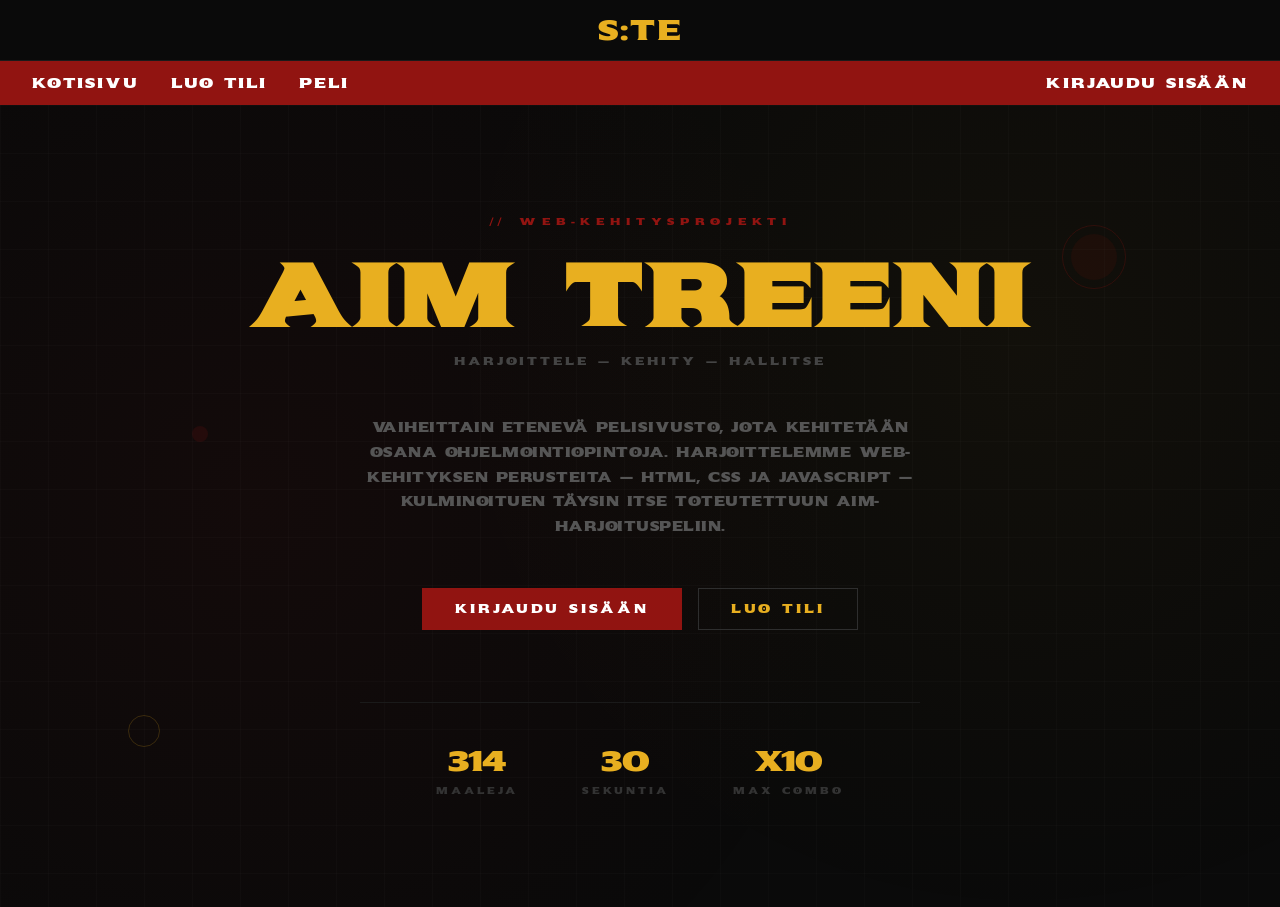
<file: index.html>
<!DOCTYPE html>
<html lang="fi">
<head>
    <meta charset="UTF-8">
    <meta name="viewport" content="width=device-width, initial-scale=1.0">
    <title>S:TE</title>
    <link rel="stylesheet" href="styles.css">
    <link rel="preconnect" href="https://fonts.googleapis.com">
    <link rel="preconnect" href="https://fonts.gstatic.com" crossorigin>
    <link href="https://fonts.googleapis.com/css2?family=Sekuya&display=swap" rel="stylesheet">
</head>
<body>
    <header>
        <a href="index.html" class="logo">S:TE</a>
    </header>
    <nav class="navi">
        <div class="knopachke">
            <a href="index.html" class="koti">Kotisivu</a>
            <a href="register.html" class="koti">Luo tili</a>
            <a href="game.html" class="koti">Peli</a>
        </div>
        <a href="login.html" class="koti">Kirjaudu sisään</a>
    </nav>

    <div class="hero">
        <div class="hero-bg"></div>
        <div class="hero-grid"></div>

        <!-- floating deco targets -->
        <div class="hero-deco deco-a"></div>
        <div class="hero-deco deco-b"></div>
        <div class="hero-deco deco-c"></div>

        <p class="hero-tag">// web-kehitysprojekti</p>
        <h1 class="hero-title">AIM TREENI</h1>
        <p class="hero-sub">Harjoittele — Kehity — Hallitse</p>

        <p class="hero-desc">
            Vaiheittain etenevä pelisivusto, jota kehitetään osana ohjelmointiopintoja.
            Harjoittelemme web-kehityksen perusteita — HTML, CSS ja JavaScript —
            kulminoituen täysin itse toteutettuun aim-harjoituspeliin.
        </p>

        <div class="hero-actions">
            <a href="login.html" class="btn-primary">Kirjaudu sisään</a>
            <a href="register.html" class="btn-secondary">Luo tili</a>
        </div>

        <div class="hero-stats">
            <div class="stat-item">
                <span class="stat-val" id="statTargets">∞</span>
                <span class="stat-label">Maaleja</span>
            </div>
            <div class="stat-item">
                <span class="stat-val">30</span>
                <span class="stat-label">Sekuntia</span>
            </div>
            <div class="stat-item">
                <span class="stat-val">x10</span>
                <span class="stat-label">Max combo</span>
            </div>
        </div>
    </div>

    <script>
        let n = 0;
        const el = document.getElementById('statTargets');
        const iv = setInterval(() => {
            n += Math.ceil(Math.random() * 9);
            if (n >= 999) { el.textContent = '∞'; clearInterval(iv); return; }
            el.textContent = n;
        }, 18);
    </script>
</body>
</html>
</file>
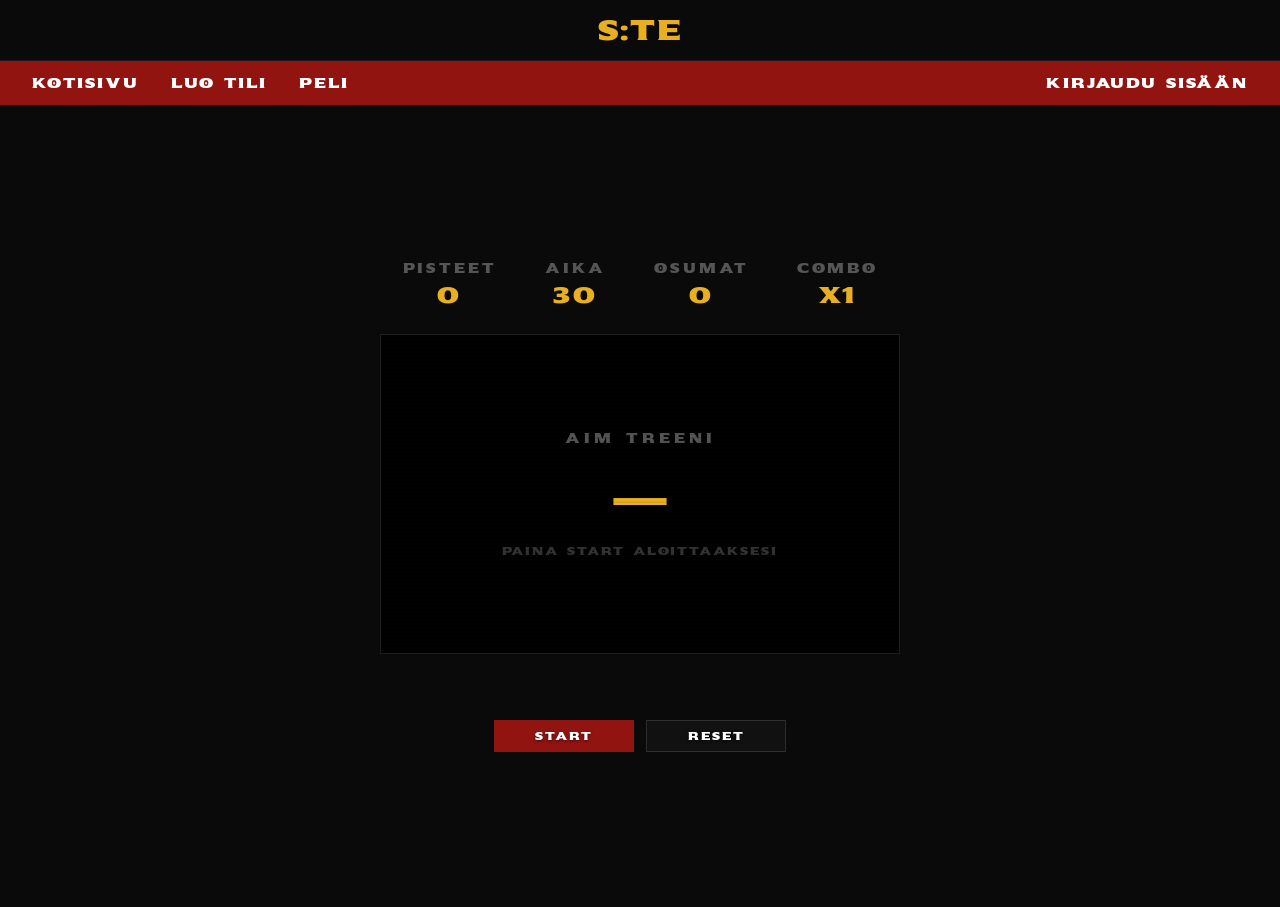
<file: game.html>
<!DOCTYPE html>
<html lang="fi">
<head>
    <meta charset="UTF-8">
    <meta name="viewport" content="width=device-width, initial-scale=1.0">
    <title>S:TE — Peli</title>
    <link rel="stylesheet" href="styles.css">
    <link rel="preconnect" href="https://fonts.googleapis.com">
    <link rel="preconnect" href="https://fonts.gstatic.com" crossorigin>
    <link href="https://fonts.googleapis.com/css2?family=Sekuya&display=swap" rel="stylesheet">
    <link rel="stylesheet" href="gamesty.css">
</head>
<body>
    <header>
        <a href="index.html" class="logo">S:TE</a>
    </header>
    <nav class="navi">
        <div class="knopachke">
            <a href="index.html" class="koti">Kotisivu</a>
            <a href="register.html" class="koti">Luo tili</a>
            <a href="game.html" class="koti">Peli</a>
        </div>
        <a href="login.html" class="koti">Kirjaudu sisään</a>
    </nav>

    <div class="game-section">
        <div class="game-hud">
            <div>Pisteet<span class="hud-val" id="score">0</span></div>
            <div>Aika<span class="hud-val" id="timer">30</span></div>
            <div>Osumat<span class="hud-val" id="hits">0</span></div>
            <div>Combo<span class="hud-val" id="combo">x1</span></div>
        </div>

        <div class="arena" id="arena" onclick="handleMiss()">
            <div class="combo-flash" id="comboFlash"></div>
            <div class="overlay" id="overlay">
                <p class="overlay-title">AIM TREENI</p>
                <p class="overlay-score" id="finalScore">—</p>
                <p class="overlay-sub" id="overlayMsg">Paina START aloittaaksesi</p>
            </div>
        </div>

        <p class="game-msg" id="msg"></p>

        <div class="game-controls">
            <button id="startBtn" onclick="startGame()">START</button>
            <button id="resetBtn" onclick="resetGame()">RESET</button>
        </div>
    </div>

    <script>
        let score = 0, hits = 0, combo = 1, timeLeft = 30;
        let gameRunning = false;
        let timerInterval = null;
        let targetTimeout = null;
        let currentTarget = null;

        const arena = document.getElementById('arena');
        const overlay = document.getElementById('overlay');

        function rand(min, max) { return Math.floor(Math.random() * (max - min)) + min; }

        function bumpHud(id) {
            const el = document.getElementById(id);
            el.classList.remove('bump');
            void el.offsetWidth;
            el.classList.add('bump');
        }

        function spawnRipple(x, y) {
            const r = document.createElement('div');
            r.className = 'hit-ripple';
            r.style.left = x + 'px';
            r.style.top  = y + 'px';
            arena.appendChild(r);
            setTimeout(() => r.remove(), 400);
        }

        function spawnFloatText(x, y, txt) {
            const f = document.createElement('div');
            f.className = 'float-text';
            f.textContent = txt;
            f.style.left = x + 'px';
            f.style.top  = (y - 10) + 'px';
            arena.appendChild(f);
            setTimeout(() => f.remove(), 600);
        }

        function spawnTarget() {
            if (!gameRunning) return;
            if (currentTarget) currentTarget.remove();

            const t = document.createElement('div');
            t.className = 'target';

            const size = 44;
            const x = rand(4, 520 - size - 4);
            const y = rand(4, 320 - size - 4);
            t.style.left = x + 'px';
            t.style.top  = y + 'px';

            const lifespan = 1500;
            t.style.setProperty('--lifespan', lifespan + 'ms');

            t.addEventListener('click', (e) => {
                e.stopPropagation();
                const cx = x + size / 2;
                const cy = y + size / 2;
                spawnRipple(cx, cy);
                spawnFloatText(cx, cy, '+' + (10 * combo));
                hitTarget();
            });

            arena.appendChild(t);
            currentTarget = t;

            targetTimeout = setTimeout(() => {
                if (currentTarget === t) {
                    t.remove();
                    currentTarget = null;
                    combo = 1;
                    updateHUD();
                    spawnTarget();
                }
            }, lifespan);
        }

        function hitTarget() {
            if (!gameRunning) return;
            clearTimeout(targetTimeout);
            if (currentTarget) { currentTarget.remove(); currentTarget = null; }

            const pts = 10 * combo;
            score += pts;
            hits++;
            combo = Math.min(combo + 1, 10);

            // flash arena border
            arena.classList.add('hit-flash');
            setTimeout(() => arena.classList.remove('hit-flash'), 200);

            showMsg('+ ' + pts, true);
            showCombo();
            updateHUD();
            bumpHud('score');
            bumpHud('hits');
            spawnTarget();
        }

        function handleMiss() {
            if (!gameRunning) return;
            combo = 1;
            updateHUD();
            showMsg('MISS', false);
        }

        function showMsg(txt, hit) {
            const m = document.getElementById('msg');
            m.textContent = txt;
            m.className = 'game-msg ' + (hit ? 'hit' : 'miss');
            setTimeout(() => { m.textContent = ''; m.className = 'game-msg'; }, 600);
        }

        function showCombo() {
            if (combo < 2) return;
            const f = document.getElementById('comboFlash');
            f.textContent = 'COMBO x' + combo + '!';
            f.classList.remove('show');
            void f.offsetWidth;
            f.classList.add('show');
            setTimeout(() => f.classList.remove('show'), 500);
        }

        function updateHUD() {
            document.getElementById('score').textContent = score;
            document.getElementById('timer').textContent = timeLeft;
            document.getElementById('hits').textContent = hits;
            document.getElementById('combo').textContent = 'x' + combo;
        }

        function startGame() {
            if (gameRunning) return;
            score = 0; hits = 0; combo = 1; timeLeft = 30;
            gameRunning = true;
            overlay.style.display = 'none';
            updateHUD();
            spawnTarget();

            timerInterval = setInterval(() => {
                timeLeft--;
                updateHUD();
                bumpHud('timer');
                if (timeLeft <= 0) endGame();
            }, 1000);
        }

        function endGame() {
            gameRunning = false;
            clearInterval(timerInterval);
            clearTimeout(targetTimeout);
            if (currentTarget) { currentTarget.remove(); currentTarget = null; }

            document.getElementById('finalScore').textContent = score;
            document.getElementById('overlayMsg').textContent = hits + ' osumaa — paina START uudelleen';
            overlay.style.display = 'flex';
        }

        function resetGame() {
            gameRunning = false;
            clearInterval(timerInterval);
            clearTimeout(targetTimeout);
            if (currentTarget) { currentTarget.remove(); currentTarget = null; }
            score = 0; hits = 0; combo = 1; timeLeft = 30;
            updateHUD();
            document.getElementById('finalScore').textContent = '—';
            document.getElementById('overlayMsg').textContent = 'Paina START aloittaaksesi';
            overlay.style.display = 'flex';
        }
    </script>
</body>
</html>
</file>
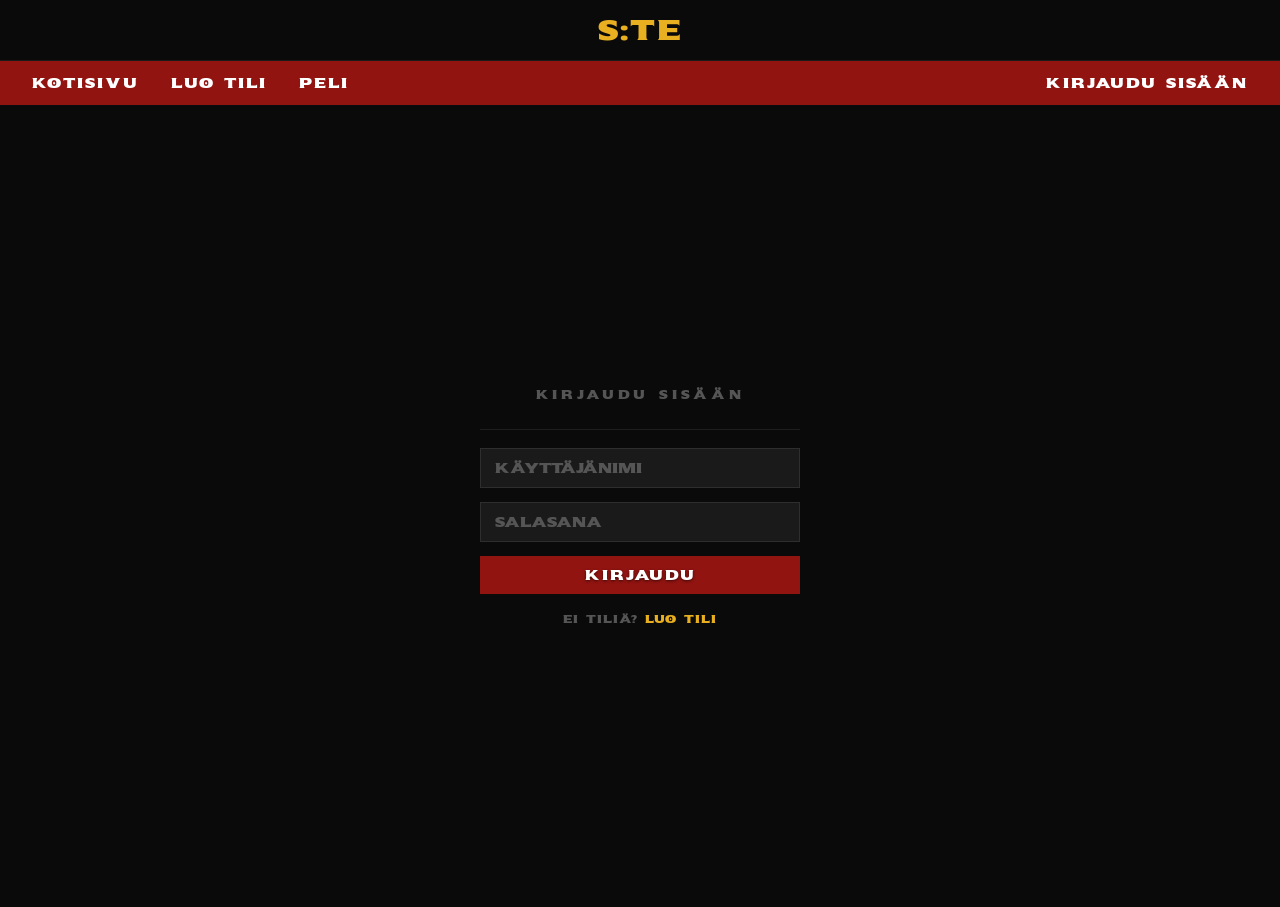
<file: login.html>
<!DOCTYPE html>
<html lang="fi">
<head>
    <meta charset="UTF-8">
    <meta name="viewport" content="width=device-width, initial-scale=1.0">
    <title>S:TE — Kirjaudu</title>
    <link rel="stylesheet" href="styles.css">
    <link rel="preconnect" href="https://fonts.googleapis.com">
    <link rel="preconnect" href="https://fonts.gstatic.com" crossorigin>
    <link href="https://fonts.googleapis.com/css2?family=Sekuya&display=swap" rel="stylesheet">
</head>
<body>
    <header>
        <a href="index.html" class="logo">S:TE</a>
    </header>
    <nav class="navi">
        <div class="knopachke">
            <a href="index.html" class="koti">Kotisivu</a>
            <a href="register.html" class="koti">Luo tili</a>
            <a href="game.html" class="koti">Peli</a>
        </div>
        <a href="login.html" class="koti">Kirjaudu sisään</a>
    </nav>
    <section>
        <div class="form-box">
            <p class="form-title">Kirjaudu sisään</p>
            <hr class="divider">
            <input type="text" placeholder="käyttäjänimi" />
            <input type="password" placeholder="salasana" />
            <button class="regaknop" onclick="tryRegister()">Kirjaudu</button>

    <script>
        function tryRegister() {
            const fields = document.querySelectorAll('input');
            for (const f of fields) {
                if (f.value.trim() === '') {
                    window.location.href = '404.html';
                    return;
                }
            }
            window.location.href = 'game.html';
        }
    </script>
            <p class="form-link">Ei tiliä? <a href="register.html">Luo tili</a></p>
        </div>
    </section>
</body>
</html>
</file>
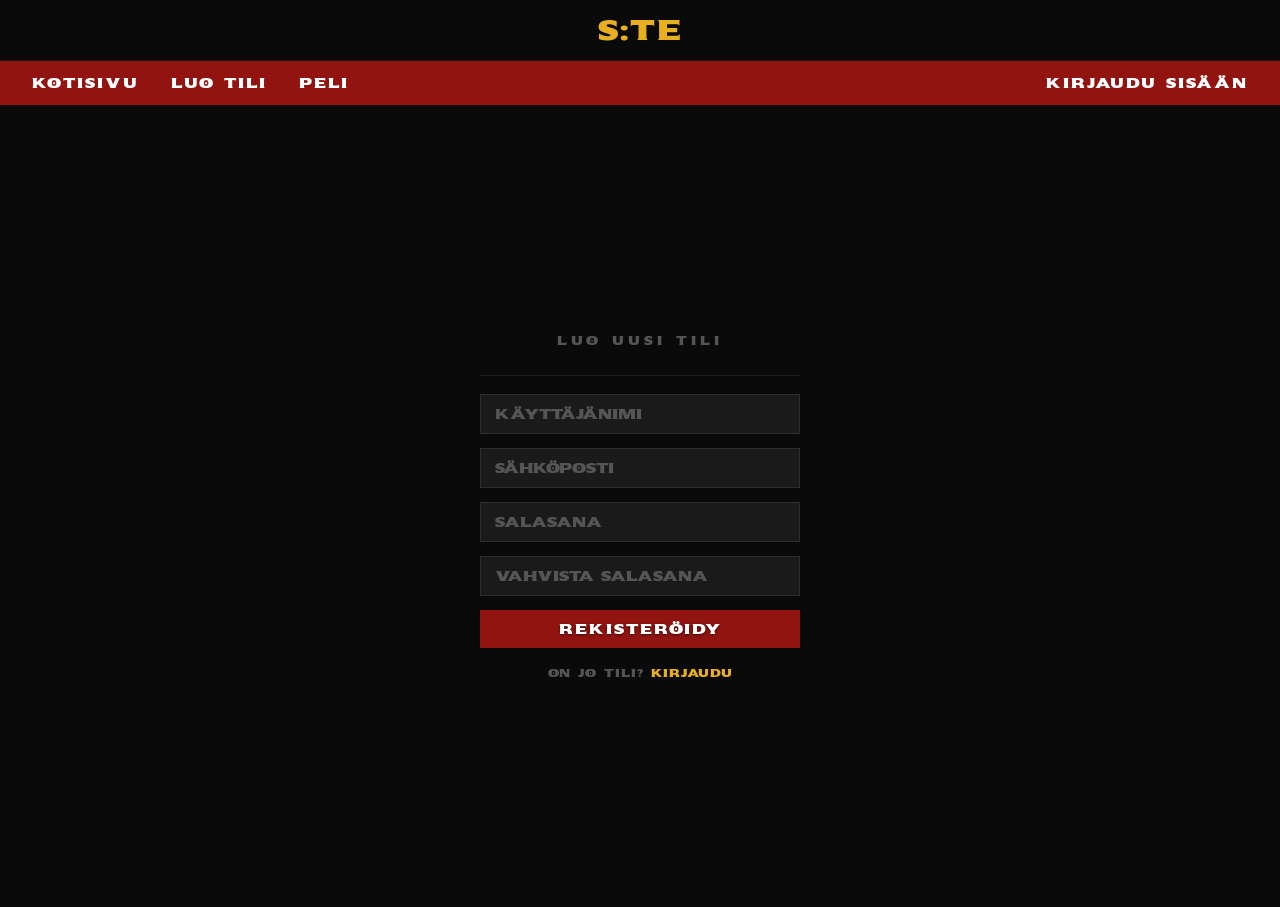
<file: register.html>
<!DOCTYPE html>
<html lang="fi">
<head>
    <meta charset="UTF-8">
    <meta name="viewport" content="width=device-width, initial-scale=1.0">
    <title>S:TE — Luo tili</title>
    <link rel="stylesheet" href="styles.css">
    <link rel="preconnect" href="https://fonts.googleapis.com">
    <link rel="preconnect" href="https://fonts.gstatic.com" crossorigin>
    <link href="https://fonts.googleapis.com/css2?family=Sekuya&display=swap" rel="stylesheet">
</head>
<body>
    <header>
        <a href="index.html" class="logo">S:TE</a>
    </header>
    <nav class="navi">
        <div class="knopachke">
            <a href="index.html" class="koti">Kotisivu</a>
            <a href="register.html" class="koti">Luo tili</a>
            <a href="game.html" class="koti">Peli</a>
        </div>
        <a href="login.html" class="koti">Kirjaudu sisään</a>
    </nav>
    <section>
        <div class="form-box">
            <p class="form-title">Luo uusi tili</p>
            <hr class="divider">
            <input type="text" placeholder="käyttäjänimi" />
            <input type="email" placeholder="sähköposti" />
            <input type="password" placeholder="salasana" />
            <input type="password" placeholder="vahvista salasana" />
            <button class="regaknop" onclick="tryRegister()">Rekisteröidy</button>
    <script>
        function tryRegister() {
            const fields = document.querySelectorAll('input');
            for (const f of fields) {
                if (f.value.trim() === '') {
                    window.location.href = '404.html';
                    return;
                }
            }
            window.location.href = 'login.html';
        }
    </script>
            <p class="form-link">On jo tili? <a href="login.html">Kirjaudu</a></p>
        </div>
    </section>
</body>
</html>
</file>
<file: styles.css>
* { box-sizing: border-box; margin: 0; padding: 0; }

body {
    background-color: #0a0a0a;
    color: #ccc;
    font-family: "Sekuya", system-ui;
    min-height: 100vh;
    animation: fadeIn 0.4s ease;
}

@keyframes fadeIn {
    from { opacity: 0; transform: translateY(6px); }
    to   { opacity: 1; transform: translateY(0); }
}

/* ── HEADER ── */
header {
    background-color: #0a0a0a;
    display: flex;
    justify-content: center;
    align-items: center;
    padding: 12px 0;
    border-bottom: 1px solid #1a1a1a;
    animation: slideDown 0.5s ease;
}

@keyframes slideDown {
    from { opacity: 0; transform: translateY(-12px); }
    to   { opacity: 1; transform: translateY(0); }
}

.logo {
    font-weight: 400;
    color: #e8af20;
    letter-spacing: 2px;
    text-decoration: none;
    font-size: 28px;
    transition: text-shadow 0.3s, letter-spacing 0.3s;
}

.logo:hover {
    text-shadow: 0 0 18px rgba(232,175,32,0.5);
    letter-spacing: 4px;
}

/* ── NAV ── */
.navi {
    background-color: #911411;
    height: 44px;
    display: flex;
    justify-content: space-between;
    align-items: center;
    padding: 0 32px;
    animation: slideDown 0.5s ease 0.05s both;
    position: relative;
    overflow: hidden;
}

.navi::after {
    content: '';
    position: absolute;
    bottom: 0; left: -100%;
    width: 60%;
    height: 1px;
    background: rgba(255,255,255,0.15);
    animation: navShine 4s linear infinite;
}

@keyframes navShine {
    from { left: -60%; }
    to   { left: 110%; }
}

.knopachke {
    display: flex;
    gap: 32px;
    align-items: center;
}

.koti {
    font-size: 14px;
    letter-spacing: 2px;
    font-weight: 100;
    cursor: pointer;
    color: #ffffff;
    text-decoration: none;
    text-transform: uppercase;
    transition: opacity 0.2s, letter-spacing 0.2s;
    position: relative;
}

.koti::after {
    content: '';
    position: absolute;
    bottom: -2px; left: 0;
    width: 0; height: 1px;
    background: #fff;
    transition: width 0.25s ease;
}

.koti:hover { opacity: 0.85; letter-spacing: 3px; }
.koti:hover::after { width: 100%; }

/* ── INPUTS ── */
input {
    background-color: #1a1a1a;
    border: 1px solid #2e2e2e;
    color: #ffffff;
    padding: 10px 14px;
    width: 320px;
    font-family: "Sekuya", system-ui;
    font-size: 14px;
    outline: none;
    transition: border-color 0.25s, box-shadow 0.25s, background-color 0.25s;
}

input:focus {
    border-color: #911411;
    box-shadow: 0 0 0 2px rgba(145,20,17,0.18), 0 0 12px rgba(145,20,17,0.12);
    background-color: #1f1a1a;
}

input::placeholder { color: #555; }

/* ── BUTTONS ── */
.regaknop, .logakno, button {
    background-color: #911411;
    color: #ffffff;
    border: none;
    padding: 10px 16px;
    cursor: pointer;
    width: 320px;
    font-family: "Sekuya", system-ui;
    font-size: 14px;
    letter-spacing: 2px;
    text-transform: uppercase;
    transition: background-color 0.2s, transform 0.1s, box-shadow 0.2s;
    text-shadow: 0px 1px 3px rgba(0,0,0,0.6);
    position: relative;
    overflow: hidden;
}

.regaknop::after, .logakno::after, button::after {
    content: '';
    position: absolute;
    top: 50%; left: 50%;
    width: 0; height: 0;
    background: rgba(255,255,255,0.12);
    border-radius: 50%;
    transform: translate(-50%, -50%);
    transition: width 0.4s ease, height 0.4s ease, opacity 0.4s;
    opacity: 0;
}

button:active::after { width: 300px; height: 300px; opacity: 1; }

button:hover {
    background-color: #b01815;
    transform: translateY(-1px);
    box-shadow: 0 4px 16px rgba(145,20,17,0.35);
}

button:active { transform: translateY(1px); box-shadow: none; }

/* ── FORM ── */
.form-box {
    display: flex;
    flex-direction: column;
    gap: 14px;
    animation: formUp 0.5s cubic-bezier(0.22,1,0.36,1) 0.1s both;
}

@keyframes formUp {
    from { opacity: 0; transform: translateY(20px); }
    to   { opacity: 1; transform: translateY(0); }
}

section {
    height: calc(100vh - 44px - 54px);
    display: flex;
    justify-content: center;
    align-items: center;
}

.form-title {
    font-size: 12px;
    letter-spacing: 4px;
    text-transform: uppercase;
    color: #555;
    text-align: center;
    margin-bottom: 8px;
}

.form-link {
    text-align: center;
    font-size: 11px;
    letter-spacing: 1px;
    color: #555;
    margin-top: 4px;
}

.form-link a {
    color: #e8af20;
    text-decoration: none;
    transition: text-shadow 0.2s;
}

.form-link a:hover {
    text-decoration: underline;
    text-shadow: 0 0 10px rgba(232,175,32,0.4);
}

.divider {
    border: none;
    border-top: 1px solid #1e1e1e;
    margin: 4px 0;
}

/* ── 404 ── */
.err-box {
    display: flex;
    flex-direction: column;
    align-items: center;
    gap: 20px;
    animation: formUp 0.5s cubic-bezier(0.22,1,0.36,1) both;
}

.err-num {
    font-size: 96px;
    color: #911411;
    letter-spacing: 8px;
    animation: errPulse 2.5s ease-in-out infinite;
}

@keyframes errPulse {
    0%, 100% { text-shadow: 0 0 20px rgba(145,20,17,0.3); }
    50%       { text-shadow: 0 0 48px rgba(145,20,17,0.7); }
}

.err-line {
    border: none;
    border-top: 1px solid #2e2e2e;
    width: 200px;
}

.err-msg {
    font-size: 13px;
    letter-spacing: 4px;
    text-transform: uppercase;
    color: #444;
}

/* ── INDEX ── */
.hero {
    display: flex;
    flex-direction: column;
    align-items: center;
    justify-content: center;
    min-height: calc(100vh - 44px - 54px);
    padding: 60px 24px;
    position: relative;
    overflow: hidden;
    text-align: center;
}

.hero-bg {
    position: absolute;
    inset: 0;
    background:
        radial-gradient(circle at 20% 50%, rgba(145,20,17,0.07) 0%, transparent 55%),
        radial-gradient(circle at 80% 30%, rgba(232,175,32,0.04) 0%, transparent 50%);
    pointer-events: none;
}

/* animated crosshair grid */
.hero-grid {
    position: absolute;
    inset: 0;
    background-image:
        linear-gradient(rgba(255,255,255,0.015) 1px, transparent 1px),
        linear-gradient(90deg, rgba(255,255,255,0.015) 1px, transparent 1px);
    background-size: 48px 48px;
    animation: gridDrift 20s linear infinite;
    pointer-events: none;
}

@keyframes gridDrift {
    from { background-position: 0 0; }
    to   { background-position: 48px 48px; }
}

.hero-tag {
    font-size: 10px;
    letter-spacing: 6px;
    text-transform: uppercase;
    color: #911411;
    margin-bottom: 24px;
    animation: fadeIn 0.6s ease 0.2s both;
}

.hero-title {
    font-size: clamp(40px, 8vw, 86px);
    color: #e8af20;
    letter-spacing: 6px;
    line-height: 1.05;
    margin-bottom: 12px;
    animation: heroSlide 0.7s cubic-bezier(0.22,1,0.36,1) 0.1s both;
}

@keyframes heroSlide {
    from { opacity: 0; transform: translateY(28px); }
    to   { opacity: 1; transform: translateY(0); }
}

.hero-sub {
    font-size: 11px;
    letter-spacing: 3px;
    text-transform: uppercase;
    color: #444;
    margin-bottom: 48px;
    animation: fadeIn 0.6s ease 0.35s both;
}

.hero-desc {
    max-width: 560px;
    font-size: 13px;
    line-height: 1.9;
    color: #555;
    letter-spacing: 0.5px;
    margin-bottom: 48px;
    animation: fadeIn 0.6s ease 0.45s both;
}

.hero-actions {
    display: flex;
    gap: 16px;
    animation: fadeIn 0.6s ease 0.55s both;
}

.hero-actions a {
    display: inline-block;
    padding: 12px 32px;
    font-family: "Sekuya", system-ui;
    font-size: 12px;
    letter-spacing: 3px;
    text-transform: uppercase;
    text-decoration: none;
    transition: transform 0.2s, box-shadow 0.2s;
    position: relative;
    overflow: hidden;
}

.hero-actions a::after {
    content: '';
    position: absolute;
    top: 50%; left: 50%;
    width: 0; height: 0;
    background: rgba(255,255,255,0.1);
    border-radius: 50%;
    transform: translate(-50%, -50%);
    transition: width 0.4s, height 0.4s, opacity 0.4s;
    opacity: 0;
}

.hero-actions a:active::after { width: 200px; height: 200px; opacity: 1; }

.btn-primary {
    background: #911411;
    color: #fff;
    border: 1px solid #911411;
}

.btn-primary:hover {
    transform: translateY(-2px);
    box-shadow: 0 6px 24px rgba(145,20,17,0.4);
}

.btn-secondary {
    background: transparent;
    color: #e8af20;
    border: 1px solid #2e2e2e;
}

.btn-secondary:hover {
    transform: translateY(-2px);
    border-color: #e8af20;
    box-shadow: 0 6px 24px rgba(232,175,32,0.12);
}

.hero-stats {
    display: flex;
    gap: 64px;
    margin-top: 72px;
    border-top: 1px solid #1a1a1a;
    padding-top: 40px;
    animation: fadeIn 0.6s ease 0.7s both;
    width: 100%;
    max-width: 560px;
    justify-content: center;
}

.stat-item {
    text-align: center;
}

.stat-val {
    font-size: 28px;
    color: #e8af20;
    display: block;
    animation: countUp 1s ease 0.8s both;
}

@keyframes countUp {
    from { opacity: 0; transform: translateY(8px); }
    to   { opacity: 1; transform: translateY(0); }
}

.stat-label {
    font-size: 9px;
    letter-spacing: 3px;
    text-transform: uppercase;
    color: #333;
    margin-top: 6px;
    display: block;
}

/* floating target deco */
.hero-deco {
    position: absolute;
    border-radius: 50%;
    pointer-events: none;
}

.deco-a {
    width: 64px; height: 64px;
    top: 15%; right: 12%;
    border: 1px solid rgba(145,20,17,0.25);
    animation: decoFloat 6s ease-in-out infinite;
}

.deco-a::before {
    content: '';
    position: absolute;
    inset: 8px;
    border-radius: 50%;
    background: rgba(145,20,17,0.1);
    animation: decoPulse 6s ease-in-out infinite;
}

.deco-b {
    width: 32px; height: 32px;
    bottom: 20%; left: 10%;
    border: 1px solid rgba(232,175,32,0.2);
    animation: decoFloat 8s ease-in-out infinite reverse;
}

.deco-c {
    width: 16px; height: 16px;
    top: 40%; left: 15%;
    background: rgba(145,20,17,0.15);
    animation: decoFloat 5s ease-in-out infinite 1s;
}

@keyframes decoFloat {
    0%, 100% { transform: translateY(0px); }
    50%       { transform: translateY(-14px); }
}

@keyframes decoPulse {
    0%, 100% { opacity: 0.5; }
    50%       { opacity: 1; }
}
</file>
<file: gamesty.css>
.game-section {
    height: calc(100vh - 44px - 54px);
    display: flex;
    flex-direction: column;
    align-items: center;
    justify-content: center;
    gap: 24px;
    animation: fadeIn 0.4s ease;
}

/* ── HUD ── */
.game-hud {
    display: flex;
    gap: 48px;
    font-size: 13px;
    letter-spacing: 3px;
    text-transform: uppercase;
    color: #555;
    animation: slideDown 0.5s ease both;
}

.hud-val {
    color: #e8af20;
    font-size: 22px;
    display: block;
    text-align: center;
    margin-top: 4px;
    transition: transform 0.1s;
}

/* ── ARENA ── */
.arena {
    position: relative;
    width: 520px;
    height: 320px;
    border: 1px solid #1e1e1e;
    background: #0d0d0d;
    overflow: hidden;
    cursor: crosshair;
    animation: arenaReveal 0.5s ease 0.1s both;
    box-shadow: 0 0 0 0 rgba(145,20,17,0);
    transition: box-shadow 0.3s;
}

.arena.hit-flash {
    box-shadow: inset 0 0 15px rgba(101, 7, 5, 0.25);
}

@keyframes arenaReveal {
    from { opacity: 0; transform: scaleY(0.96); }
    to   { opacity: 1; transform: scaleY(1); }
}

/* scanline effect */
.arena::after {
    content: '';
    position: absolute;
    inset: 0;
    background: repeating-linear-gradient(
        0deg,
        transparent,
        transparent 2px,
        rgba(0,0,0,0.06) 2px,
        rgba(0,0,0,0.06) 4px
    );
    pointer-events: none;
    z-index: 10;
}

/* ── TARGET ── */
.target {
    position: absolute;
    width: 44px;
    height: 44px;
    border-radius: 50%;
    background: radial-gradient(circle at 35% 35%, #c41814, #911411);
    border: 2px solid #ff003c;
    cursor: crosshair;
    animation: targetSpawn 0.15s cubic-bezier(0.22,1,0.36,1);
    transform-origin: center;
}

@keyframes targetSpawn {
    0%   { transform: scale(1) rotate(-30deg); opacity: 0; }
    50%  { transform: scale(1.15); }
    100% { transform: scale(1); opacity: 1; }
}

/* ── HIT RIPPLE ── */
.hit-ripple {
    position: absolute;
    border-radius: 50%;
    border: 2px solid #ff003c;
    pointer-events: none;
    animation: rippleOut 0.4s ease-out forwards;
    transform: translate(-50%, -50%);
    width: 44px;
    height: 44px;
    z-index: 5;
}

@keyframes rippleOut {
    from { transform: translate(-50%, -50%) scale(1); opacity: 0.8; }
    to   { transform: translate(-50%, -50%) scale(2.5); opacity: 0; }
}

/* ── FLOATING SCORE TEXT ── */
.float-text {
    position: absolute;
    font-size: 12px;
    letter-spacing: 2px;
    color: #e8af20;
    pointer-events: none;
    animation: floatUp 0.6s ease-out forwards;
    z-index: 6;
    transform: translateX(-50%);
}

@keyframes floatUp {
    from { opacity: 1; transform: translateX(-50%) translateY(0); }
    to   { opacity: 0; transform: translateX(-50%) translateY(-28px); }
}

/* ── MESSAGES ── */
.game-msg {
    font-size: 12px;
    letter-spacing: 3px;
    text-transform: uppercase;
    color: #333;
    height: 18px;
    transition: opacity 0.15s;
}

.game-msg.hit { color: #911411; }
.game-msg.miss { color: #2e2e2e; }

/* ── CONTROLS ── */
.game-controls {
    display: flex;
    gap: 12px;
    animation: fadeIn 0.5s ease 0.2s both;
}

.game-controls button {
    width: 140px;
    font-size: 11px;
    padding: 8px;
}

#startBtn {
    background: #911411;
    transition: background-color 0.2s, transform 0.15s, box-shadow 0.2s;
}

#startBtn:hover {
    box-shadow: 0 4px 20px rgba(145,20,17,0.5);
}

#resetBtn {
    background: #111;
    border: 1px solid #2e2e2e;
}

#resetBtn:hover {
    background: #1a1a1a;
    box-shadow: none;
}

/* ── OVERLAY ── */
.overlay {
    position: absolute;
    inset: 0;
    display: flex;
    flex-direction: column;
    align-items: center;
    justify-content: center;
    background: rgba(0,0,0,0.88);
    gap: 12px;
    backdrop-filter: blur(2px);
    animation: overlayIn 0.3s ease;
}

@keyframes overlayIn {
    from { opacity: 0; }
    to   { opacity: 1; }
}

.overlay-title {
    font-size: 13px;
    letter-spacing: 4px;
    text-transform: uppercase;
    color: #555;
}

.overlay-score {
    font-size: 56px;
    color: #e8af20;
    animation: scoreReveal 0.5s cubic-bezier(0.22,1,0.36,1);
}

@keyframes scoreReveal {
    from { opacity: 0; transform: scale(0.7); }
    to   { opacity: 1; transform: scale(1); }
}

.overlay-sub {
    font-size: 11px;
    letter-spacing: 2px;
    color: #333;
}

/* ── COMBO FLASH ── */
.combo-flash {
    position: absolute;
    top: 8px;
    right: 12px;
    font-size: 11px;
    letter-spacing: 2px;
    color: #e8af20;
    opacity: 0;
    transition: opacity 0.15s;
    z-index: 7;
}

.combo-flash.show {
    opacity: 1;
    animation: comboJolt 0.3s ease;
}

@keyframes comboJolt {
    0%   { transform: scale(0.8); }
    60%  { transform: scale(1.2); }
    100% { transform: scale(1); }
}
</file>
